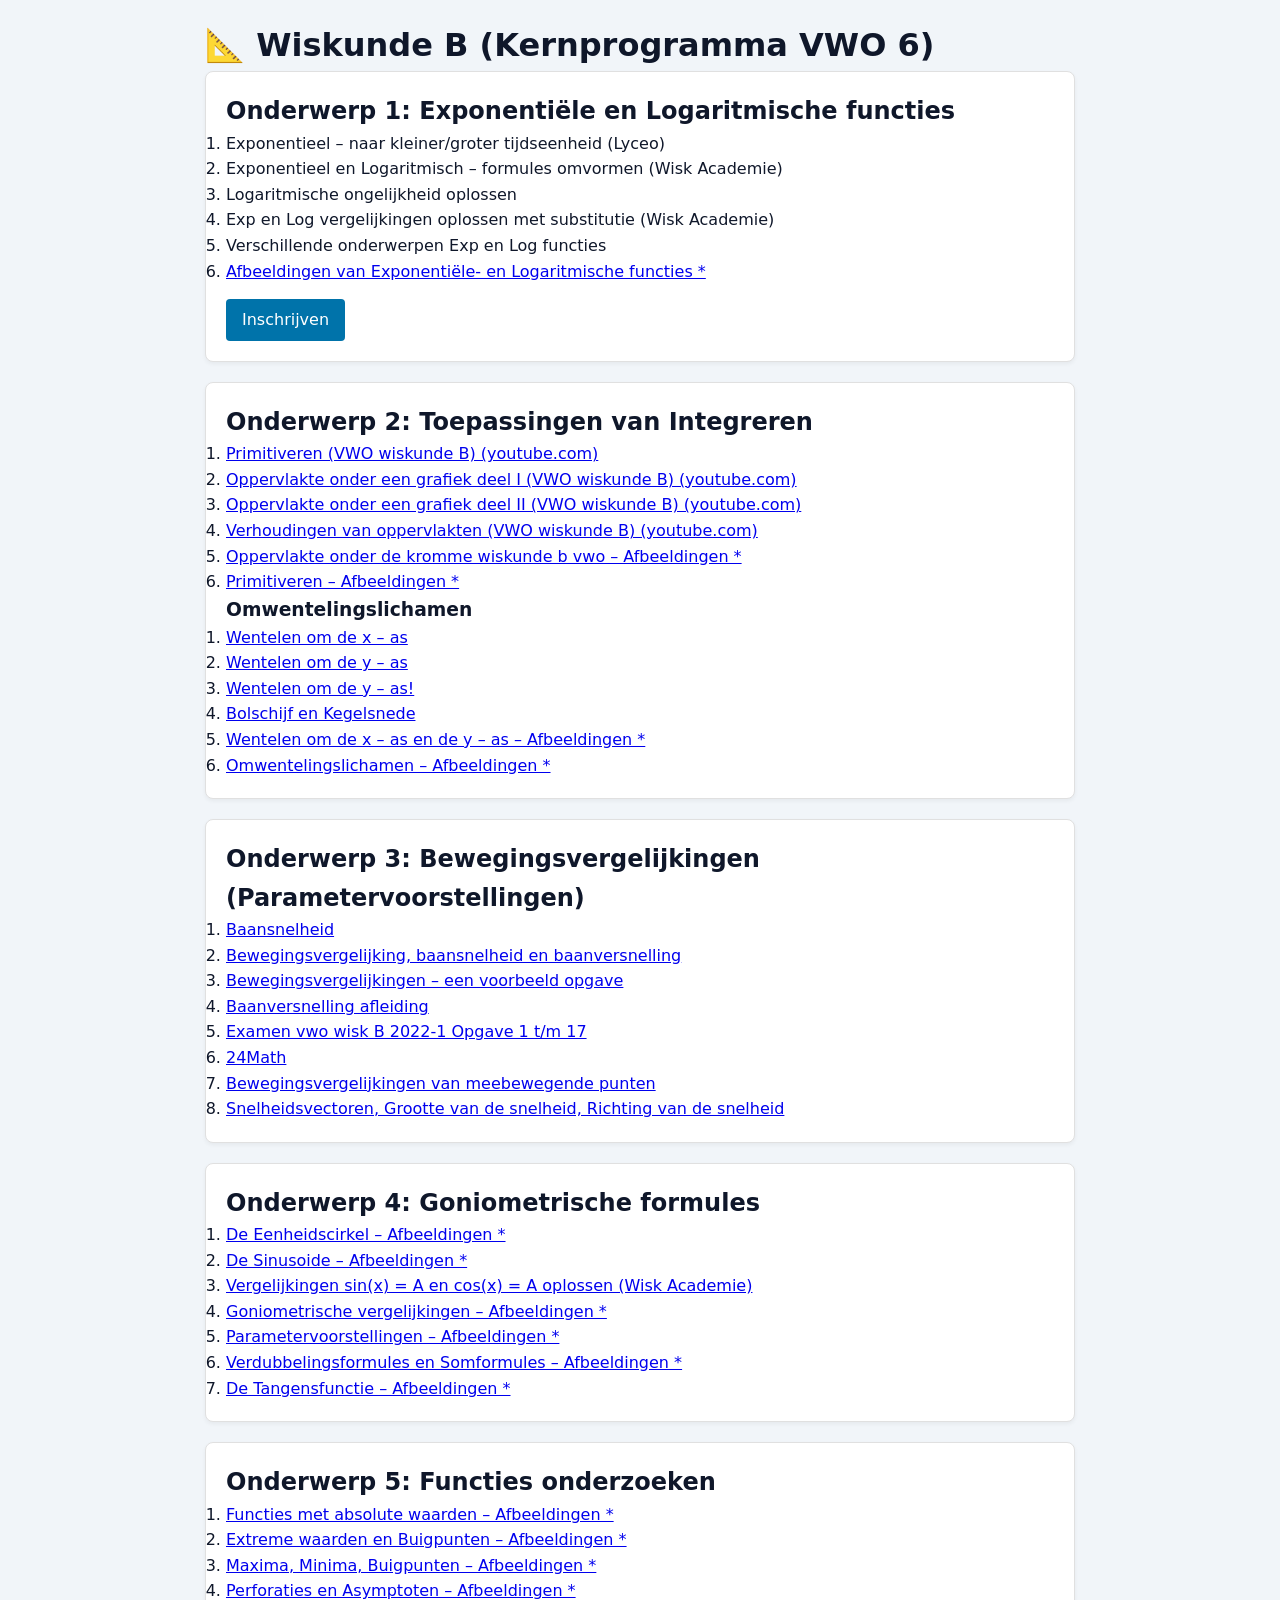
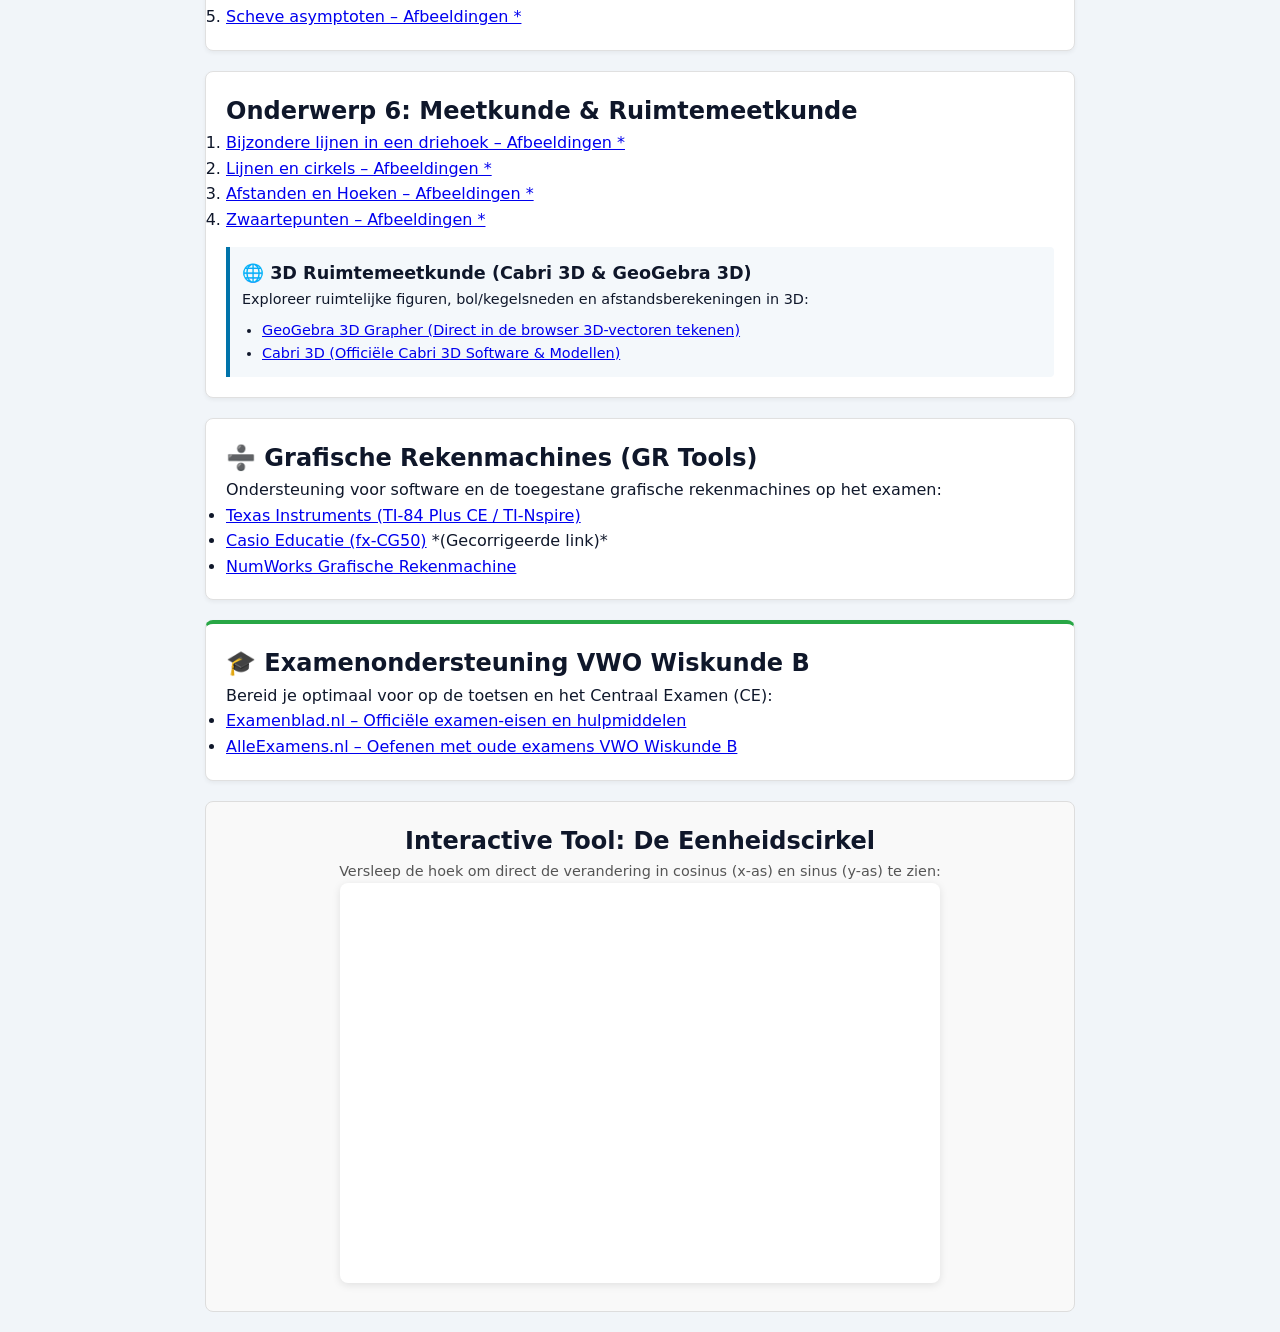
<file: vwo6-wiskb.html>
<!DOCTYPE html>
<html lang="nl">
<head>
    <meta charset="UTF-8">
    <meta name="viewport" content="width=device-width, initial-scale=1.0">
    <title>VWO 6 Wiskunde B - Kernprogramma</title>
    <!-- Koppeling met jouw CSS-bestand -->
    <link rel="stylesheet" href="style.css">
</head>
<body>

    <div class="vwo6-wiskb-container" style="font-family: Arial, sans-serif; max-width: 900px; margin: 20px auto; line-height: 1.6; padding: 0 15px;">

        <h1>📐 Wiskunde B (Kernprogramma VWO 6)</h1>

        <!-- Onderwerp 1 -->
        <section class="onderwerp-kaart" style="background: #fff; border: 1px solid #e0e0e0; border-radius: 8px; padding: 20px; margin-bottom: 20px; box-shadow: 0 2px 4px rgba(0,0,0,0.05);">
            <h2>Onderwerp 1: Exponentiële en Logaritmische functies</h2>
            <ol>
                <li>Exponentieel – naar kleiner/groter tijdseenheid (Lyceo)</li>
                <li>Exponentieel en Logaritmisch – formules omvormen (Wisk Academie)</li>
                <li>Logaritmische ongelijkheid oplossen</li>
                <li>Exp en Log vergelijkingen oplossen met substitutie (Wisk Academie)</li>
                <li>Verschillende onderwerpen Exp en Log functies</li>
                <li><a href="https://www.google.nl/search?q=exponentiele+en+logaritmische+functies+vwo+6+wiskunde+b&tbm=isch" target="_blank">Afbeeldingen van Exponentiële- en Logaritmische functies *</a></li>
            </ol>
            <div style="margin-top: 15px;">
                <a href="#" style="background-color: #0073aa; color: white; padding: 8px 16px; text-decoration: none; border-radius: 4px; display: inline-block;">Inschrijven</a>
            </div>
        </section>

        <!-- Onderwerp 2 -->
        <section class="onderwerp-kaart" style="background: #fff; border: 1px solid #e0e0e0; border-radius: 8px; padding: 20px; margin-bottom: 20px; box-shadow: 0 2px 4px rgba(0,0,0,0.05);">
            <h2>Onderwerp 2: Toepassingen van Integreren</h2>
            <ol>
                <li><a href="https://www.youtube.com/watch?v=SCHIq7gc5Pg" target="_blank">Primitiveren (VWO wiskunde B) (youtube.com)</a></li>
                <li><a href="https://www.youtube.com/watch?v=7IAFD1gVrdM" target="_blank">Oppervlakte onder een grafiek deel I (VWO wiskunde B) (youtube.com)</a></li>
                <li><a href="https://www.youtube.com/watch?v=4KPD1KGeM-A" target="_blank">Oppervlakte onder een grafiek deel II (VWO wiskunde B) (youtube.com)</a></li>
                <li><a href="https://www.youtube.com/watch?v=psVfG-DXIek" target="_blank">Verhoudingen van oppervlakten (VWO wiskunde B) (youtube.com)</a></li>
                <li><a href="https://www.google.nl/search?q=oppervlakte+onder+de+kromme+wiskunde+b+vwo&tbm=isch" target="_blank">Oppervlakte onder de kromme wiskunde b vwo – Afbeeldingen *</a></li>
                <li><a href="https://www.google.nl/search?q=primitiveren+vwo+6+wiskunde+b&tbm=isch" target="_blank">Primitiveren – Afbeeldingen *</a></li>
            </ol>

            <h3>Omwentelingslichamen</h3>
            <ol>
                <li><a href="https://video.scholieren.com/video/integreren-wentelen-om-de-x-as-vwo-wiskunde-b" target="_blank">Wentelen om de x – as</a></li>
                <li><a href="https://www.youtube.com/watch?v=DLxCm7oXe-w" target="_blank">Wentelen om de y – as</a></li>
                <li><a href="https://www.youtube.com/watch?v=gdMOM2c7oQ4" target="_blank">Wentelen om de y – as!</a></li>
                <li><a href="https://www.youtube.com/watch?v=arJQ1ICI0sM" target="_blank">Bolschijf en Kegelsnede</a></li>
                <li><a href="https://www.google.nl/search?q=wentelen+om+de+x-as+en+de+y-as+wiskunde+b+vwo&tbm=isch" target="_blank">Wentelen om de x – as en de y – as – Afbeeldingen *</a></li>
                <li><a href="https://www.google.nl/search?q=omwentelingslichamen+wiskunde+b+vwo&tbm=isch" target="_blank">Omwentelingslichamen – Afbeeldingen *</a></li>
            </ol>
        </section>

        <!-- Onderwerp 3 -->
        <section class="onderwerp-kaart" style="background: #fff; border: 1px solid #e0e0e0; border-radius: 8px; padding: 20px; margin-bottom: 20px; box-shadow: 0 2px 4px rgba(0,0,0,0.05);">
            <h2>Onderwerp 3: Bewegingsvergelijkingen (Parametervoorstellingen)</h2>
            <ol>
                <li><a href="https://www.hhofstede.nl/modules/parametersnelheid.htm" target="_blank">Baansnelheid</a></li>
                <li><a href="https://www.youtube.com/watch?v=rtnn4129AQQ" target="_blank">Bewegingsvergelijking, baansnelheid en baanversnelling</a></li>
                <li><a href="https://www.youtube.com/watch?v=C6HoW9DcsqQ" target="_blank">Bewegingsvergelijkingen – een voorbeeld opgave</a></li>
                <li><a href="https://www.youtube.com/watch?v=MywrwClqYAg" target="_blank">Baanversnelling afleiding</a></li>
                <li><a href="https://www.youtube.com/watch?v=9GvXWPYkBFk&list=PLaAhsKkREXva-DaS8lKukH6Ccn9VhmAo8&index=1" target="_blank">Examen vwo wisk B 2022-1 Opgave 1 t/m 17</a></li>
                <li><a href="https://www.youtube.com/c/24math/videos" target="_blank">24Math</a></li>
                <li><a href="https://www.youtube.com/watch?app=desktop&v=5iYFRqNCvos" target="_blank">Bewegingsvergelijkingen van meebewegende punten</a></li>
                <li><a href="https://www.hhofstede.nl/modules/snelheidvectoren.htm" target="_blank">Snelheidsvectoren, Grootte van de snelheid, Richting van de snelheid</a></li>
            </ol>
        </section>

        <!-- Onderwerp 4 -->
        <section class="onderwerp-kaart" style="background: #fff; border: 1px solid #e0e0e0; border-radius: 8px; padding: 20px; margin-bottom: 20px; box-shadow: 0 2px 4px rgba(0,0,0,0.05);">
            <h2>Onderwerp 4: Goniometrische formules</h2>
            <ol>
                <li><a href="https://www.google.nl/search?q=de+eenheidscirkel&tbm=isch" target="_blank">De Eenheidscirkel – Afbeeldingen *</a></li>
                <li><a href="https://www.google.nl/search?q=sinusoide&tbm=isch" target="_blank">De Sinusoide – Afbeeldingen *</a></li>
                <li><a href="https://www.youtube.com/watch?v=0VTgbLjygFw&t=13s" target="_blank">Vergelijkingen sin(x) = A en cos(x) = A oplossen (Wisk Academie)</a></li>
                <li><a href="https://www.google.nl/search?q=goniometrische+vergelijkingen+oplossen+wiskunde+b&tbm=isch" target="_blank">Goniometrische vergelijkingen – Afbeeldingen *</a></li>
                <li><a href="https://www.google.nl/search?q=afbeeldingen+van+parametervoorstellingen+vwo+wiskunde+b&tbm=isch" target="_blank">Parametervoorstellingen – Afbeeldingen *</a></li>
                <li><a href="https://www.google.nl/search?q=verdubbelingsformules+en+somformules&tbm=isch" target="_blank">Verdubbelingsformules en Somformules – Afbeeldingen *</a></li>
                <li><a href="https://www.google.nl/search?q=tangensfunctie&tbm=isch" target="_blank">De Tangensfunctie – Afbeeldingen *</a></li>
            </ol>
        </section>

        <!-- Onderwerp 5 -->
        <section class="onderwerp-kaart" style="background: #fff; border: 1px solid #e0e0e0; border-radius: 8px; padding: 20px; margin-bottom: 20px; box-shadow: 0 2px 4px rgba(0,0,0,0.05);">
            <h2>Onderwerp 5: Functies onderzoeken</h2>
            <ol>
                <li><a href="https://www.google.nl/search?q=functies+met+absolute+waarden+wisk+b&tbm=isch" target="_blank">Functies met absolute waarden – Afbeeldingen *</a></li>
                <li><a href="https://www.google.nl/search?q=functies+onderzoeken+extreme+waarden+buigpunten&tbm=isch" target="_blank">Extreme waarden en Buigpunten – Afbeeldingen *</a></li>
                <li><a href="https://www.google.nl/search?q=maxima+minima+buigpunten+wisk+b&tbm=isch" target="_blank">Maxima, Minima, Buigpunten – Afbeeldingen *</a></li>
                <li><a href="https://www.google.nl/search?q=perforaties+en+asymptoten+wisk+b&tbm=isch" target="_blank">Perforaties en Asymptoten – Afbeeldingen *</a></li>
                <li><a href="https://www.google.nl/search?q=scheve+asymptoten+wisb&tbm=isch" target="_blank">Scheve asymptoten – Afbeeldingen *</a></li>
            </ol>
        </section>

        <!-- Onderwerp 6 (Met Cabri 3D & GeoGebra 3D) -->
        <section class="onderwerp-kaart" style="background: #fff; border: 1px solid #e0e0e0; border-radius: 8px; padding: 20px; margin-bottom: 20px; box-shadow: 0 2px 4px rgba(0,0,0,0.05);">
            <h2>Onderwerp 6: Meetkunde & Ruimtemeetkunde</h2>
            <ol>
                <li><a href="https://www.google.nl/search?q=bijzondere+lijnen+in+een+driehoek+wisb&tbm=isch" target="_blank">Bijzondere lijnen in een driehoek – Afbeeldingen *</a></li>
                <li><a href="https://www.google.nl/search?q=lijnen+en+cirkels+wiskunde+b&tbm=isch" target="_blank">Lijnen en cirkels – Afbeeldingen *</a></li>
                <li><a href="https://www.google.nl/search?q=afstanden+en+hoeken+wis+b&tbm=isch" target="_blank">Afstanden en Hoeken – Afbeeldingen *</a></li>
                <li><a href="https://www.google.nl/search?q=zwaartepunten+wis+b&tbm=isch" target="_blank">Zwaartepunten – Afbeeldingen *</a></li>
            </ol>

            <!-- Cabri 3D & GeoGebra Ruimtemeetkunde -->
            <div style="background-color: #f4f8fb; border-left: 4px solid #0073aa; padding: 12px; margin-top: 15px; border-radius: 0 4px 4px 0;">
                <h3 style="margin-top:0; font-size: 1.1em;">🌐 3D Ruimtemeetkunde (Cabri 3D & GeoGebra 3D)</h3>
                <p style="font-size: 0.9em; margin-bottom: 8px;">Exploreer ruimtelijke figuren, bol/kegelsneden en afstandsberekeningen in 3D:</p>
                <ul style="padding-left: 20px; font-size: 0.9em;">
                    <li><a href="https://www.geogebra.org/3d" target="_blank">GeoGebra 3D Grapher (Direct in de browser 3D-vectoren tekenen)</a></li>
                    <li><a href="https://www.cabri.com/en/enterprise/cabri-3d/" target="_blank">Cabri 3D (Officiële Cabri 3D Software & Modellen)</a></li>
                </ul>
            </div>
        </section>

        <!-- Grafische Rekenmachines Links (GEFIXTE CASIO LINK) -->
        <section class="onderwerp-kaart" style="background: #fff; border: 1px solid #e0e0e0; border-radius: 8px; padding: 20px; margin-bottom: 20px; box-shadow: 0 2px 4px rgba(0,0,0,0.05);">
            <h2>➗ Grafische Rekenmachines (GR Tools)</h2>
            <p>Ondersteuning voor software en de toegestane grafische rekenmachines op het examen:</p>
            <ul>
                <li><a href="https://education.ti.com/nl" target="_blank">Texas Instruments (TI-84 Plus CE / TI-Nspire)</a></li>
                <li><a href="https://www.casio-education.nl" target="_blank">Casio Educatie (fx-CG50)</a> *(Gecorrigeerde link)*</li>
                <li><a href="https://www.numworks.com/nl/" target="_blank">NumWorks Grafische Rekenmachine</a></li>
            </ul>
        </section>

        <!-- Examenondersteuning -->
        <section class="onderwerp-kaart" style="background: #fff; border: 1px solid #e0e0e0; border-radius: 8px; padding: 20px; margin-bottom: 20px; box-shadow: 0 2px 4px rgba(0,0,0,0.05); border-top: 4px solid #28a745;">
            <h2>🎓 Examenondersteuning VWO Wiskunde B</h2>
            <p>Bereid je optimaal voor op de toetsen en het Centraal Examen (CE):</p>
            <ul>
                <li><a href="https://www.examenblad.nl" target="_blank">Examenblad.nl – Officiële examen-eisen en hulpmiddelen</a></li>
                <li><a href="https://www.alleexamens.nl" target="_blank">AlleExamens.nl – Oefenen met oude examens VWO Wiskunde B</a></li>
            </ul>
        </section>

        <!-- Interactive Eenheidscirkel -->
        <section class="gr-tool-box" style="background: #f9f9f9; border: 1px solid #ddd; padding: 20px; border-radius: 8px; margin: 20px 0; text-align: center;">
            <h2 style="margin-top:0;">Interactive Tool: De Eenheidscirkel</h2>
            <p style="font-size: 0.9em; color: #555;">Versleep de hoek om direct de verandering in cosinus (x-as) en sinus (y-as) te zien:</p>

            <iframe src="https://www.geogebra.org/material/iframe/id/vdf67dae/width/600/height/400/border/888888/smb/false/stb/false/stbh/false/ai/false/asb/false/sri/false/rc/false/ld/false/sdz/false/ctl/false" 
                    width="100%" 
                    height="400px" 
                    style="border:0px; max-width: 600px; background: #fff; border-radius: 8px; box-shadow: 0 2px 8px rgba(0,0,0,0.1);">
            </iframe>
        </section>

    </div>

    <!-- Koppeling met jouw JS-bestand -->
    <script src="script.js"></script>
</body>
</html>
</file>
<file: style.css>
/* Algemene instellingen */
* {
    margin: 0;
    padding: 0;
    box-sizing: border-box;
    font-family: 'Segoe UI', system-ui, sans-serif;
}

body {
    background-color: #f1f5f9;
    color: #0f172a;
    line-height: 1.5;
}

.container {
    width: 90%;
    max-width: 1100px;
    margin: 0 auto;
}

/* Header */
header {
    background: linear-gradient(135deg, #1e3a8a, #0f172a);
    color: white;
    padding: 40px 0;
    text-align: center;
    border-bottom: 4px solid #3b82f6;
}

header h1 { font-size: 2.2rem; font-weight: 800; }
header p { font-size: 1rem; opacity: 0.8; margin-top: 5px; }

/* Titels */
.section-title {
    margin: 40px 0 20px 0;
    font-size: 1.3rem;
    text-transform: uppercase;
    letter-spacing: 1px;
    color: #475569;
}

/* Grids voor de blokken */
.grid-methoden { display: grid; grid-template-columns: repeat(auto-fit, minmax(45%, 1fr)); gap: 20px; }
.grid-3 { display: grid; grid-template-columns: repeat(auto-fit, minmax(300px, 1fr)); gap: 20px; }
.grid-2 { display: grid; grid-template-columns: repeat(auto-fit, minmax(45%, 1fr)); gap: 20px; }

/* DE BLOKKEN */
.klass-block, .methode-block {
    background: white;
    padding: 30px;
    border-radius: 12px;
    box-shadow: 0 4px 6px -1px rgba(0,0,0,0.05), 0 2px 4px -1px rgba(0,0,0,0.03);
    transition: all 0.2s ease-in-out;
    position: relative;
    overflow: hidden;
}

.klass-block:hover, .methode-block:hover {
    transform: translateY(-4px);
    box-shadow: 0 10px 15px -3px rgba(0,0,0,0.1);
}

/* Grote nummers in de achtergrond */
.jaar-num {
    position: absolute;
    right: 20px;
    top: 10px;
    font-size: 4rem;
    font-weight: 900;
    opacity: 0.08;
}

/* Blokken specifieke accenten (links-lijntje) */
.onderbouw { border-left: 6px solid #3b82f6; }
.havo { border-left: 6px solid #f97316; }
.vwo { border-left: 6px solid #8b5cf6; }

/* Methode Blokken Specifiek */
.methode-block {
    text-decoration: none;
    color: white;
}
.mw { background: linear-gradient(135deg, #00b4db, #0083b0); }
.gr { background: linear-gradient(135deg, #11998e, #38ef7d); }

.methode-block h3 { font-size: 1.5rem; margin-bottom: 5px; }
.methode-block p { opacity: 0.9; font-size: 0.9rem; }

/* Inhoud van de klassenblokken */
.klass-block h3 {
    font-size: 1.3rem;
    margin-bottom: 5px;
    color: #1e293b;
}
.klass-block p {
    color: #64748b;
    font-size: 0.9rem;
    margin-bottom: 15px;
}

/* Knoppen binnen de bovenbouw blokken (Wiskunde A / B) */
.split-buttons {
    display: flex;
    gap: 12px;
    margin-top: 20px;
}

.sub-block {
    flex: 1;
    text-align: center;
    background-color: #f8fafc;
    color: #334155;
    padding: 12px;
    text-decoration: none;
    border-radius: 8px;
    font-weight: 600;
    font-size: 0.95rem;
    border: 1px solid #e2e8f0;
    transition: all 0.15s ease;
}

.havo .sub-block:hover { background-color: #f97316; color: white; border-color: #f97316; }
.vwo .sub-block:hover { background-color: #8b5cf6; color: white; border-color: #8b5cf6; }

/* Enkele knop voor de onderbouw */
.single-btn {
    display: block;
    text-align: center;
    background-color: #f8fafc;
    color: #334155;
    padding: 12px;
    text-decoration: none;
    border-radius: 8px;
    font-weight: 600;
    font-size: 0.95rem;
    border: 1px solid #e2e8f0;
    transition: all 0.15s ease;
    margin-top: 5px;
}

.onderbouw .single-btn:hover {
    background-color: #3b82f6;
    color: white;
    border-color: #3b82f6;
}

/* Footer */
footer {
    text-align: center;
    padding: 40px 0;
    color: #64748b;
    font-size: 0.9rem;
}

/* Mobiel vriendelijk maken */
@media (max-width: 768px) {
    .grid-methoden, .grid-2 { grid-template-columns: 1fr; }
    .split-buttons { flex-direction: column; }
}
</file>
